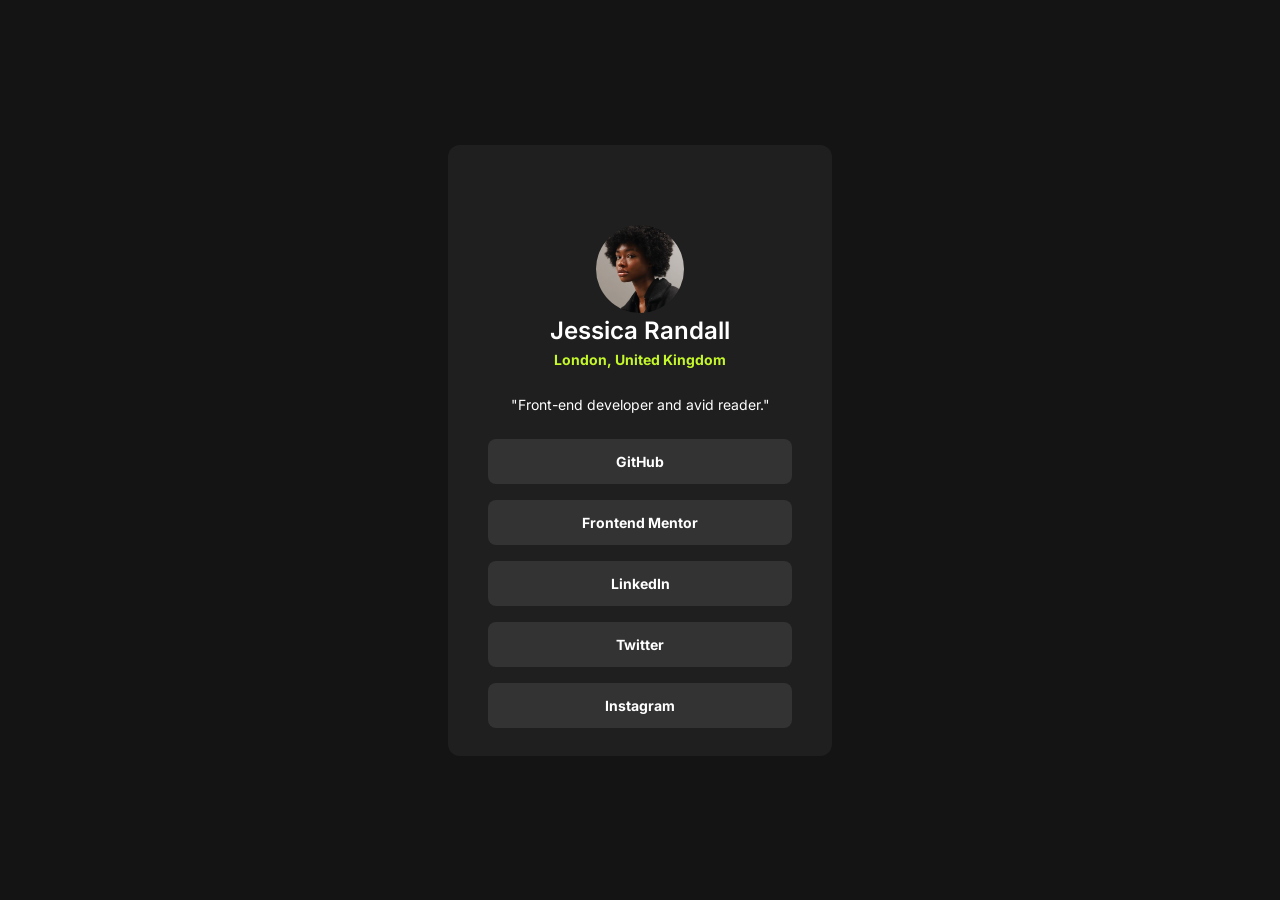
<file: index.html>
<!DOCTYPE html>
<html lang="en">
<head>
    <meta charset="UTF-8">
    <meta name="viewport" content="width=device-width, initial-scale=1.0">
    <title>Document</title>
    <link rel="stylesheet" href="../css/style.css">
</head>
<body>
    <article class="article">
      <img class="image"
       src="../img/profile-pic.jpg" 
       alt="image-girl"/>
    <span class="name-location">
       <h3 class="title">Jessica Randall</h3>
       <h5 class="description">London, United Kingdom</h5>
    </span>
     <h5 class="bio">"Front-end developer and avid reader."</h5>
     <div class="links"></div>
     <h4 class="github">GitHub</h4>
     <h4 class="fem">Frontend Mentor</h4>
     <h4 class="linkedin">LinkedIn</h4>
     <h4 class="twitter-x">Twitter</h4>
     <h4 class="instagram">Instagram</h4>
    </article>
</body>
</html>
</file>
<file: css/style.css>
@font-face {
    font-display: swap;
    font-family: 'Inter';
    font-style: normal;
    font-weight: 400;
    src: url('../Fonts/inter-v18-latin-regular.woff2') format('woff2');
  }
@font-face {
    font-display: swap; 
    font-family: 'Inter';
    font-style: normal;
    font-weight: 600;
    src: url('../Fonts/inter-v18-latin-600.woff2') format('woff2');
  }
@font-face {
    font-display: swap; 
    font-family: 'Inter';
    font-style: normal;
    font-weight: 700;
    src: url('../Fonts/inter-v18-latin-700.woff2') format('woff2'); 
  }

* {
    box-sizing: border-box;
    padding: 0;
    margin: 0;
    transition: 0.3s;
}

img {
    display: flex;
}

html {
    height: 100%;
}

main {
    flex-grow: 1;
}

.container {
    width: 100%;
    max-width: 100%;
    margin-right: auto;
    margin-left: auto;
    padding-left: 50px;
    padding-right: 50px;
}

body {
    height: 100%;
    display: flex;
    flex-direction: column;
    background-color: #141414;   
    justify-content: center;
    align-items: center;
    font-family: "inter","sans-serif","font-family";
}

.article {
    background-color: #1F1F1F;
    width: 384px;
    height: 611px;
    padding: 40px;
    gap: 24px;
    text-align: center;
    border-radius:12px;
}

.image {
    width:  88px;
    height: 88px;
    border-radius: 50%;
    object-fit: cover;
    margin-top: 40px;
    margin: bottom 24px;
    margin-left: auto;
    margin-right: auto;
    display: block;
}

.name-location {
    gap:4px;
}           

.title {
    color:#FFFFFF;
    font-weight: 600;
    font-size: 24px;
    line-height: 150%;
}

.description {
    color:#C4F82A;
    font-weight: 700;
    font-size: 14px;
    line-height: 150%;
}

.bio {
    font-weight: 400;
    font-size: 14px;
    line-height: 150%;
    color:#FFFFFF;
    margin-bottom: 24px;
    margin-top: 24px;
}

.links {
    gap:16px;
}

.github {
 background-color:#333333;
 padding: 12px;
 gap: 8px;
 border-radius: 8px;
 color: #FFFFFF;
 font-weight: 700;
 font-size: 14px;
 line-height: 150%;
 margin-bottom: 16px;
}

.github:hover {
    background-color:#C4F82A;
    color: #333333;
}

.fem {
    background-color:#333333;
    padding: 12px;
    gap: 8px;
    border-radius: 8px;
    color: #FFFFFF;
    font-weight: 700;
    font-size: 14px;
    line-height: 150%;
    margin-bottom: 16px;
}

.fem:hover {
    background-color:#C4F82A;
    color: #333333;
}

.linkedin {
    background-color:#333333;
    padding: 12px;
    gap: 8px;
    border-radius: 8px;
    color: #FFFFFF;
    font-weight: 700;
    font-size: 14px;
    line-height: 150%;
    margin-bottom: 16px;
}

.linkedin:hover{
    background-color:#C4F82A;
    color: #333333;
}

.twitter-x {
    background-color:#333333;
    padding: 12px;
    gap: 8px;
    border-radius: 8px;
    color: #FFFFFF;
    font-weight: 700;
    font-size: 14px;
    line-height: 150%;
    margin-bottom: 16px;
}

.twitter-x:hover {
    background-color:#C4F82A;
    color: #333333;
}

.instagram {
    background-color:#333333;
    padding: 12px;
    gap: 8px;
    border-radius: 8px;
    color: #FFFFFF;
    font-weight: 700;
    font-size: 14px;
    line-height: 150%;
    margin-bottom: 16px;
}

.instagram:hover {
    background-color:#C4F82A;
    color: #333333;
}
</file>
